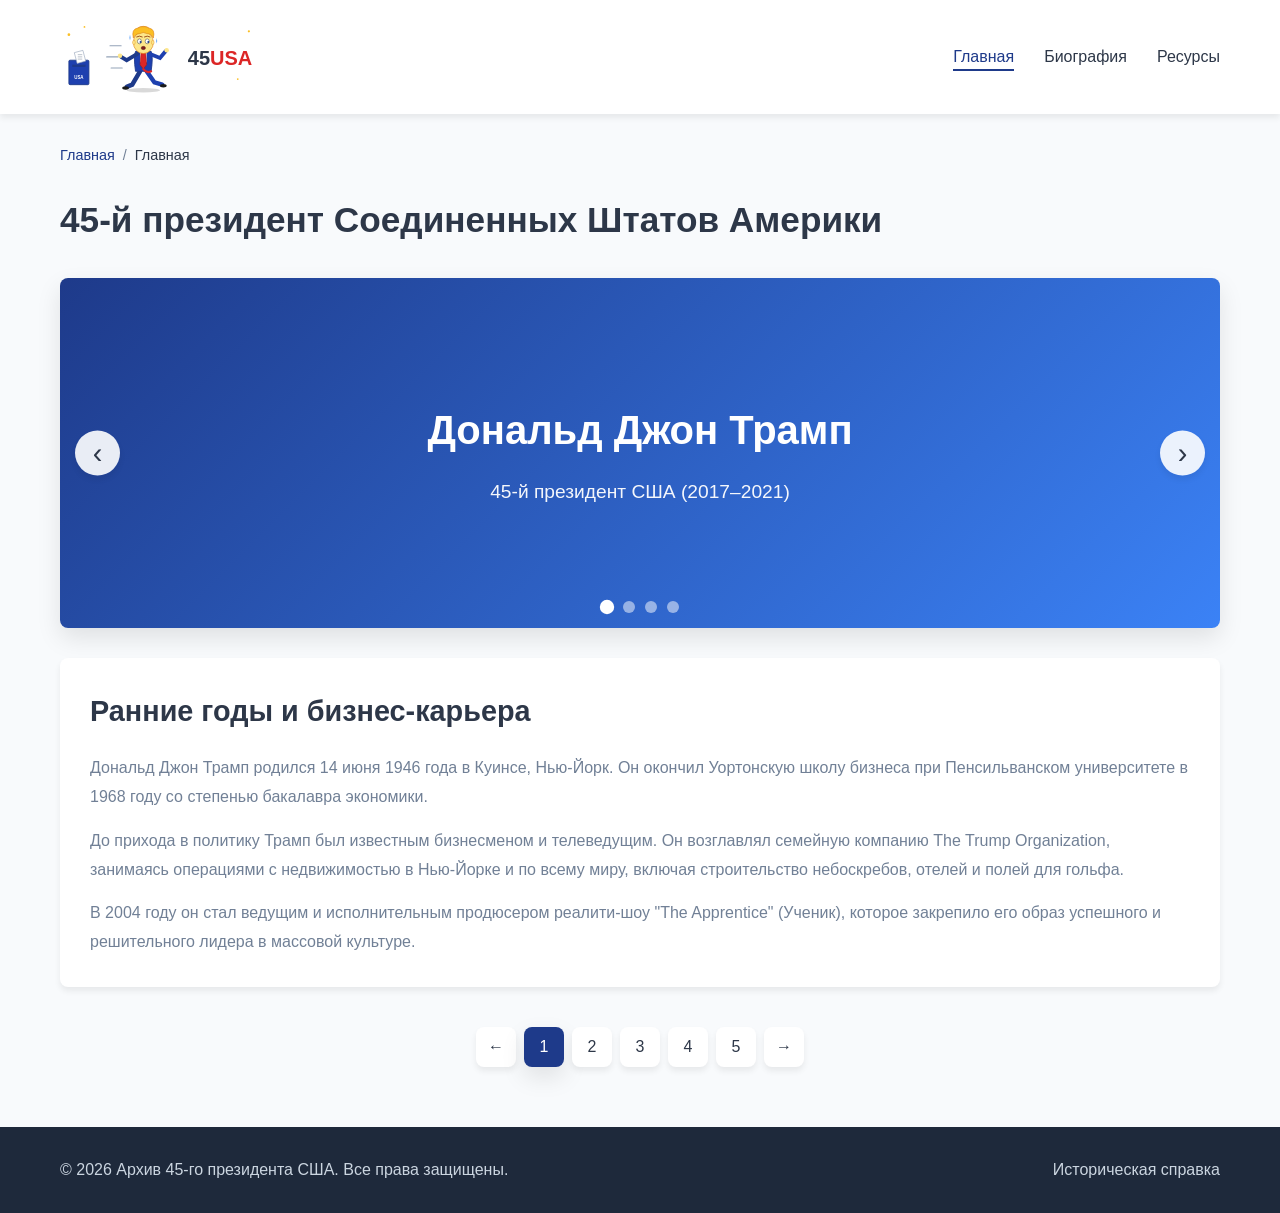
<file: index.html>
<!DOCTYPE html>
<html lang="ru">
<head>
    <meta charset="UTF-8">
    <meta name="viewport" content="width=device-width, initial-scale=1.0">
    <title>Главная — 45-й президент США</title>
    <link rel="stylesheet" href="css/style.css">
</head>
<body>
    <header class="header">
        <div class="container header__inner">
            <a href="index.html" class="logo" aria-label="45-й президент США — на главную">
                <svg class="logo-svg" viewBox="0 0 180 70" xmlns="http://www.w3.org/2000/svg">
                    <!-- Звёзды на фоне -->
                    <g class="stars">
                        <circle class="star star-1" cx="8" cy="15" r="1.2" fill="#fbbf24"/>
                        <circle class="star star-2" cx="22" cy="8" r="0.8" fill="#fbbf24"/>
                        <circle class="star star-3" cx="15" cy="55" r="1" fill="#fbbf24"/>
                        <circle class="star star-4" cx="170" cy="12" r="1" fill="#fbbf24"/>
                        <circle class="star star-5" cx="160" cy="55" r="0.8" fill="#fbbf24"/>
                    </g>
            
                    <!-- Символическая урна -->
                    <g class="ballot-box">
                        <rect x="8" y="38" width="18" height="22" fill="#1e40af" stroke="#1e3a8a" stroke-width="0.8" rx="1"/>
                        <rect x="11" y="42" width="12" height="2" fill="#1e3a8a"/>
                        <text x="17" y="55" font-size="4" fill="#ffffff" text-anchor="middle" font-weight="bold">USA</text>
                        <!-- Бюллетень -->
                        <g class="ballot">
                            <rect x="14" y="30" width="8" height="10" fill="#ffffff" stroke="#94a3b8" stroke-width="0.5" transform="rotate(-15 18 35)"/>
                            <line x1="16" y1="33" x2="20" y2="33" stroke="#64748b" stroke-width="0.4"/>
                            <line x1="16" y1="35" x2="20" y2="35" stroke="#64748b" stroke-width="0.4"/>
                            <line x1="16" y1="37" x2="20" y2="37" stroke="#64748b" stroke-width="0.4"/>
                        </g>
                    </g>
            
                    <!-- Бегущий персонаж -->
                    <g class="runner">
                        <ellipse class="runner-shadow" cx="75" cy="65" rx="15" ry="2" fill="#000000" opacity="0.15"/>
                        <g class="leg leg-back">
                            <path d="M 72 48 L 65 60 L 60 62" stroke="#1e3a8a" stroke-width="4" stroke-linecap="round" fill="none"/>
                            <ellipse cx="59" cy="63" rx="3" ry="1.5" fill="#1a1a1a"/>
                        </g>
                        <g class="leg leg-front">
                            <path d="M 78 48 L 85 58 L 92 60" stroke="#1e40af" stroke-width="4" stroke-linecap="round" fill="none"/>
                            <ellipse cx="93" cy="61" rx="3" ry="1.5" fill="#1a1a1a"/>
                        </g>
                        <path class="body" d="M 68 30 Q 66 35 68 48 L 82 48 Q 84 35 82 30 Z" fill="#1e40af" stroke="#1e3a8a" stroke-width="0.8"/>
                        <path d="M 72 30 L 72 40 L 78 40 L 78 30 Z" fill="#ffffff"/>
                        <g class="tie">
                            <path class="tie-main" d="M 73 30 L 72 42 L 75 46 L 78 42 L 77 30 Z" fill="#dc2626" stroke="#991b1b" stroke-width="0.5"/>
                            <path class="tie-tail" d="M 75 46 Q 78 50 82 48" stroke="#dc2626" stroke-width="2" fill="none" stroke-linecap="round"/>
                        </g>
                        <g class="arm arm-back">
                            <path d="M 70 32 L 60 38 L 55 35" stroke="#1e3a8a" stroke-width="3.5" stroke-linecap="round" fill="none"/>
                            <circle cx="54" cy="34" r="2" fill="#fde68a"/>
                        </g>
                        <g class="arm arm-front">
                            <path d="M 80 32 L 90 36 L 95 30" stroke="#1e40af" stroke-width="3.5" stroke-linecap="round" fill="none"/>
                            <circle cx="96" cy="29" r="2" fill="#fde68a"/>
                        </g>
                        <g class="head">
                            <ellipse cx="75" cy="22" rx="9" ry="10" fill="#fde68a" stroke="#d97706" stroke-width="0.5"/>
                            <path class="hair" d="M 66 18 Q 64 10 70 9 Q 75 6 80 9 Q 86 10 84 18 Q 82 14 78 14 Q 75 12 72 14 Q 68 14 66 18 Z" fill="#fbbf24" stroke="#d97706" stroke-width="0.5"/>
                            <path d="M 70 9 Q 72 7 75 8 Q 78 7 80 9" stroke="#d97706" stroke-width="0.3" fill="none"/>
                            <ellipse cx="66.5" cy="22" rx="1.2" ry="2" fill="#fde68a" stroke="#d97706" stroke-width="0.3"/>
                            <ellipse cx="83.5" cy="22" rx="1.2" ry="2" fill="#fde68a" stroke="#d97706" stroke-width="0.3"/>
                            <g class="eyes">
                                <ellipse cx="71.5" cy="21" rx="1.8" ry="2.2" fill="#ffffff" stroke="#1e293b" stroke-width="0.4"/>
                                <ellipse cx="78.5" cy="21" rx="1.8" ry="2.2" fill="#ffffff" stroke="#1e293b" stroke-width="0.4"/>
                                <circle class="pupil pupil-left" cx="72.5" cy="21.5" r="0.9" fill="#1e3a8a"/>
                                <circle class="pupil pupil-right" cx="79.5" cy="21.5" r="0.9" fill="#1e3a8a"/>
                            </g>
                            <path class="brow brow-left" d="M 69 17 Q 71.5 15.5 74 17" stroke="#92400e" stroke-width="0.8" fill="none" stroke-linecap="round"/>
                            <path class="brow brow-right" d="M 76 17 Q 78.5 15.5 81 17" stroke="#92400e" stroke-width="0.8" fill="none" stroke-linecap="round"/>
                            <ellipse class="mouth" cx="75" cy="27" rx="2" ry="1.5" fill="#7f1d1d" stroke="#450a0a" stroke-width="0.3"/>
                            <g class="sweat">
                                <path class="sweat-drop drop-1" d="M 63 15 Q 62 18 63 20 Q 64 18 63 15 Z" fill="#60a5fa"/>
                                <path class="sweat-drop drop-2" d="M 87 18 Q 86 21 87 23 Q 88 21 87 18 Z" fill="#60a5fa"/>
                            </g>
                        </g>
                        <g class="speed-lines">
                            <line class="speed-line line-1" x1="45" y1="25" x2="55" y2="25" stroke="#94a3b8" stroke-width="1" stroke-linecap="round"/>
                            <line class="speed-line line-2" x1="42" y1="35" x2="52" y2="35" stroke="#94a3b8" stroke-width="1" stroke-linecap="round"/>
                            <line class="speed-line line-3" x1="46" y1="45" x2="56" y2="45" stroke="#94a3b8" stroke-width="1" stroke-linecap="round"/>
                        </g>
                    </g>
            
                    <!-- Текст логотипа -->
                    <text x="115" y="42" 
                          font-family="-apple-system, BlinkMacSystemFont, 'Segoe UI', sans-serif" 
                          font-size="18" 
                          font-weight="800" 
                          fill="#2d3748">
                        45<tspan fill="#dc2626">USA</tspan>
                    </text>
                </svg>
            </a>
            <nav class="nav">
                <ul class="nav__list">
                    <li><a href="index.html" class="nav__link active">Главная</a></li>
                    <li><a href="about.html" class="nav__link">Биография</a></li>
                    <li><a href="contacts.html" class="nav__link">Ресурсы</a></li>
                </ul>
            </nav>
        </div>
    </header>

    <main class="main">
        <div class="container">
            <nav class="breadcrumbs" aria-label="Навигация">
                <ol class="breadcrumbs__list">
                    <li class="breadcrumbs__item"><a href="index.html">Главная</a></li>
                    <li class="breadcrumbs__item breadcrumbs__item--current" aria-current="page">Главная</li>
                </ol>
            </nav>

            <h1 class="page-title">45-й президент Соединенных Штатов Америки</h1>

            <!-- SLIDER -->
            <section class="slider" aria-label="Слайдер">
                <div class="slider__viewport">
                    <div class="slider__track">
                        <div class="slide" style="background: linear-gradient(135deg, #1e3a8a, #3b82f6);">
                            <h2>Дональд Джон Трамп</h2>
                            <p>45-й президент США (2017–2021)</p>
                        </div>
                        <div class="slide" style="background: linear-gradient(135deg, #dc2626, #f87171);">
                            <h2>Сделай Америку снова великой</h2>
                            <p>Главный лозунг, определивший политическую кампанию 2016 года</p>
                        </div>
                        <div class="slide" style="background: linear-gradient(135deg, #1e3a8a, #dc2626);">
                            <h2>Экономические реформы</h2>
                            <p>Масштабное снижение налогов и дерегулирование бизнеса</p>
                        </div>
                        <div class="slide" style="background: linear-gradient(135deg, #0f172a, #334155);">
                            <h2>Внешняя политика</h2>
                            <p>Принцип «Америка прежде всего» и пересмотр международных соглашений</p>
                        </div>
                    </div>
                </div>
                <button class="slider__btn slider__btn--prev" aria-label="Предыдущий">‹</button>
                <button class="slider__btn slider__btn--next" aria-label="Следующий">›</button>
                <div class="slider__dots"></div>
            </section>

            <!-- ДИНАМИЧЕСКИЙ КОНТЕНТ -->
            <section class="content-block" id="dynamicContent">
                <h2 id="contentTitle">Загрузка...</h2>
                <div id="contentBody">
                    <p>Загрузка исторических данных...</p>
                </div>
            </section>

            <!-- PAGINATION -->
            <nav class="pagination" aria-label="Пагинация">
                <ul class="pagination__list">
                    <li><a href="#" class="pagination__link pagination__link--prev">←</a></li>
                    <li><a href="#" class="pagination__link active" data-page="1">1</a></li>
                    <li><a href="#" class="pagination__link" data-page="2">2</a></li>
                    <li><a href="#" class="pagination__link" data-page="3">3</a></li>
                    <li><a href="#" class="pagination__link" data-page="4">4</a></li>
                    <li><a href="#" class="pagination__link" data-page="5">5</a></li>
                    <li><a href="#" class="pagination__link pagination__link--next">→</a></li>
                </ul>
            </nav>
        </div>
    </main>

    <footer class="footer">
        <div class="container footer__inner">
            <p>© 2026 Архив 45-го президента США. Все права защищены.</p>
            <p>Историческая справка</p>
        </div>
    </footer>

    <a href="#top" class="anchor" id="anchorTop" aria-label="Наверх">↑</a>

    <!-- ПАСХАЛКА: Секретная кнопка в левом верхнем углу -->
    <button id="easterEggBtn" class="easter-egg" aria-label="Секретная оценка"></button>

    <!-- МОДАЛЬНОЕ ОКНО ОЦЕНКИ -->
    <div id="ratingModal" class="modal-overlay">
        <div class="modal-content">
            <button class="modal-close" id="modalClose">&times;</button>
            <h2>Оцените президентство</h2>
            <p>Ваше мнение важно для истории!</p>
            <form id="ratingForm">
                <div class="rating-group">
                    <label for="ratingSlider">Общий рейтинг: <span id="ratingValue">50</span>/100</label>
                    <input type="range" id="ratingSlider" name="rating" min="0" max="100" value="50">
                </div>
                <button type="submit" class="submit-btn">Отправить оценку</button>
            </form>
        </div>
    </div>

    <!-- АНИМАЦИЯ: ЗЛОЙ ТРАМП (Рейтинг < 50) -->
    <div id="angryTrumpOverlay" class="full-screen-overlay angry">
        <div class="animation-container">
            <!-- 💡 СОВЕТ: Замените эмодзи ниже на <img src="путь_к_гифке_злого_трампа.gif" alt="Angry Trump"> -->
            <div class="character">🤬</div>
            <h1>НЕВЕРОЯТНО! ПЛОХАЯ ОЦЕНКА!</h1>
            <p>Это было нечестно! У меня были самые лучшие рейтинги!</p>
        </div>
    </div>

    <!-- АНИМАЦИЯ: ДОВОЛЬНЫЙ ТРАМП (Рейтинг >= 50) -->
    <div id="happyTrumpOverlay" class="full-screen-overlay happy">
        <div class="animation-container">
            <!-- 💡 СОВЕТ: Замените эмодзи ниже на <img src="путь_к_гифке_довольного_трампа.gif" alt="Happy Trump"> -->
            <div class="character">🤩</div>
            <h1>ОГРОМНОЕ СПАСИБО!</h1>
            <p>Мы сделаем Америку снова великой!</p>
        </div>
    </div>
    <script src="script/script.js"></script>
</body>
</html>
</file>
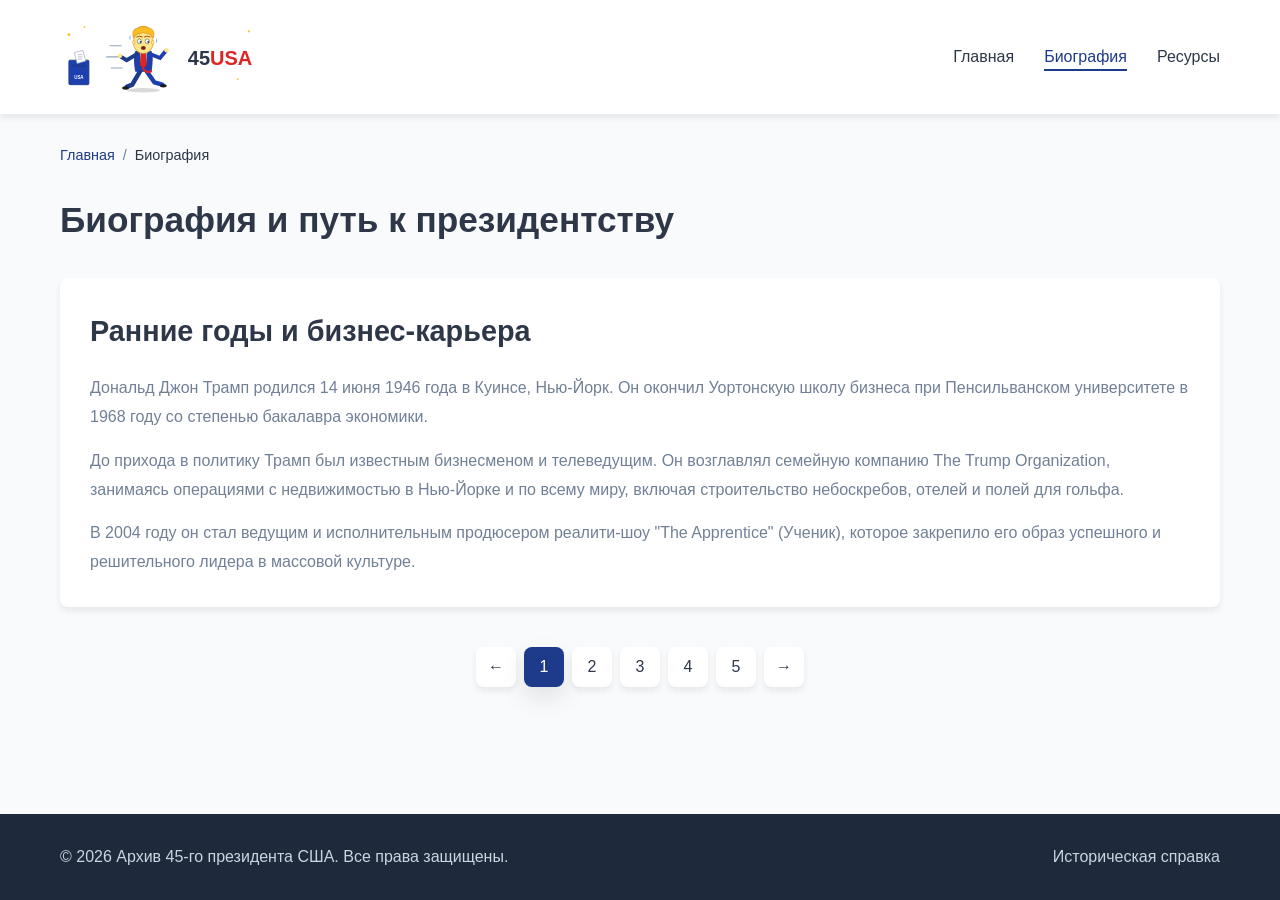
<file: about.html>
<!DOCTYPE html>
<html lang="ru">
<head>
    <meta charset="UTF-8">
    <meta name="viewport" content="width=device-width, initial-scale=1.0">
    <title>Биография — 45-й президент США</title>
    <link rel="stylesheet" href="css/style.css">
</head>
<body>
    <header class="header">
        <div class="container header__inner">
            <a href="index.html" class="logo" aria-label="45-й президент США — на главную">
                <svg class="logo-svg" viewBox="0 0 180 70" xmlns="http://www.w3.org/2000/svg">
                    <g class="stars">
                        <circle class="star star-1" cx="8" cy="15" r="1.2" fill="#fbbf24"/>
                        <circle class="star star-2" cx="22" cy="8" r="0.8" fill="#fbbf24"/>
                        <circle class="star star-3" cx="15" cy="55" r="1" fill="#fbbf24"/>
                        <circle class="star star-4" cx="170" cy="12" r="1" fill="#fbbf24"/>
                        <circle class="star star-5" cx="160" cy="55" r="0.8" fill="#fbbf24"/>
                    </g>
                    <g class="ballot-box">
                        <rect x="8" y="38" width="18" height="22" fill="#1e40af" stroke="#1e3a8a" stroke-width="0.8" rx="1"/>
                        <rect x="11" y="42" width="12" height="2" fill="#1e3a8a"/>
                        <text x="17" y="55" font-size="4" fill="#ffffff" text-anchor="middle" font-weight="bold">USA</text>
                        <g class="ballot">
                            <rect x="14" y="30" width="8" height="10" fill="#ffffff" stroke="#94a3b8" stroke-width="0.5" transform="rotate(-15 18 35)"/>
                            <line x1="16" y1="33" x2="20" y2="33" stroke="#64748b" stroke-width="0.4"/>
                            <line x1="16" y1="35" x2="20" y2="35" stroke="#64748b" stroke-width="0.4"/>
                            <line x1="16" y1="37" x2="20" y2="37" stroke="#64748b" stroke-width="0.4"/>
                        </g>
                    </g>
                    <g class="runner">
                        <ellipse class="runner-shadow" cx="75" cy="65" rx="15" ry="2" fill="#000000" opacity="0.15"/>
                        <g class="leg leg-back">
                            <path d="M 72 48 L 65 60 L 60 62" stroke="#1e3a8a" stroke-width="4" stroke-linecap="round" fill="none"/>
                            <ellipse cx="59" cy="63" rx="3" ry="1.5" fill="#1a1a1a"/>
                        </g>
                        <g class="leg leg-front">
                            <path d="M 78 48 L 85 58 L 92 60" stroke="#1e40af" stroke-width="4" stroke-linecap="round" fill="none"/>
                            <ellipse cx="93" cy="61" rx="3" ry="1.5" fill="#1a1a1a"/>
                        </g>
                        <path class="body" d="M 68 30 Q 66 35 68 48 L 82 48 Q 84 35 82 30 Z" fill="#1e40af" stroke="#1e3a8a" stroke-width="0.8"/>
                        <path d="M 72 30 L 72 40 L 78 40 L 78 30 Z" fill="#ffffff"/>
                        <g class="tie">
                            <path class="tie-main" d="M 73 30 L 72 42 L 75 46 L 78 42 L 77 30 Z" fill="#dc2626" stroke="#991b1b" stroke-width="0.5"/>
                            <path class="tie-tail" d="M 75 46 Q 78 50 82 48" stroke="#dc2626" stroke-width="2" fill="none" stroke-linecap="round"/>
                        </g>
                        <g class="arm arm-back">
                            <path d="M 70 32 L 60 38 L 55 35" stroke="#1e3a8a" stroke-width="3.5" stroke-linecap="round" fill="none"/>
                            <circle cx="54" cy="34" r="2" fill="#fde68a"/>
                        </g>
                        <g class="arm arm-front">
                            <path d="M 80 32 L 90 36 L 95 30" stroke="#1e40af" stroke-width="3.5" stroke-linecap="round" fill="none"/>
                            <circle cx="96" cy="29" r="2" fill="#fde68a"/>
                        </g>
                        <g class="head">
                            <ellipse cx="75" cy="22" rx="9" ry="10" fill="#fde68a" stroke="#d97706" stroke-width="0.5"/>
                            <path class="hair" d="M 66 18 Q 64 10 70 9 Q 75 6 80 9 Q 86 10 84 18 Q 82 14 78 14 Q 75 12 72 14 Q 68 14 66 18 Z" fill="#fbbf24" stroke="#d97706" stroke-width="0.5"/>
                            <path d="M 70 9 Q 72 7 75 8 Q 78 7 80 9" stroke="#d97706" stroke-width="0.3" fill="none"/>
                            <ellipse cx="66.5" cy="22" rx="1.2" ry="2" fill="#fde68a" stroke="#d97706" stroke-width="0.3"/>
                            <ellipse cx="83.5" cy="22" rx="1.2" ry="2" fill="#fde68a" stroke="#d97706" stroke-width="0.3"/>
                            <g class="eyes">
                                <ellipse cx="71.5" cy="21" rx="1.8" ry="2.2" fill="#ffffff" stroke="#1e293b" stroke-width="0.4"/>
                                <ellipse cx="78.5" cy="21" rx="1.8" ry="2.2" fill="#ffffff" stroke="#1e293b" stroke-width="0.4"/>
                                <circle class="pupil pupil-left" cx="72.5" cy="21.5" r="0.9" fill="#1e3a8a"/>
                                <circle class="pupil pupil-right" cx="79.5" cy="21.5" r="0.9" fill="#1e3a8a"/>
                            </g>
                            <path class="brow brow-left" d="M 69 17 Q 71.5 15.5 74 17" stroke="#92400e" stroke-width="0.8" fill="none" stroke-linecap="round"/>
                            <path class="brow brow-right" d="M 76 17 Q 78.5 15.5 81 17" stroke="#92400e" stroke-width="0.8" fill="none" stroke-linecap="round"/>
                            <ellipse class="mouth" cx="75" cy="27" rx="2" ry="1.5" fill="#7f1d1d" stroke="#450a0a" stroke-width="0.3"/>
                            <g class="sweat">
                                <path class="sweat-drop drop-1" d="M 63 15 Q 62 18 63 20 Q 64 18 63 15 Z" fill="#60a5fa"/>
                                <path class="sweat-drop drop-2" d="M 87 18 Q 86 21 87 23 Q 88 21 87 18 Z" fill="#60a5fa"/>
                            </g>
                        </g>
                        <g class="speed-lines">
                            <line class="speed-line line-1" x1="45" y1="25" x2="55" y2="25" stroke="#94a3b8" stroke-width="1" stroke-linecap="round"/>
                            <line class="speed-line line-2" x1="42" y1="35" x2="52" y2="35" stroke="#94a3b8" stroke-width="1" stroke-linecap="round"/>
                            <line class="speed-line line-3" x1="46" y1="45" x2="56" y2="45" stroke="#94a3b8" stroke-width="1" stroke-linecap="round"/>
                        </g>
                    </g>
                    <text x="115" y="42" font-family="-apple-system, BlinkMacSystemFont, 'Segoe UI', sans-serif" font-size="18" font-weight="800" fill="#2d3748">
                        45<tspan fill="#dc2626">USA</tspan>
                    </text>
                </svg>
            </a>
            <nav class="nav">
                <ul class="nav__list">
                    <li><a href="index.html" class="nav__link">Главная</a></li>
                    <li><a href="about.html" class="nav__link active">Биография</a></li>
                    <li><a href="contacts.html" class="nav__link">Ресурсы</a></li>
                </ul>
            </nav>
        </div>
    </header>

    <main class="main">
        <div class="container">
            <nav class="breadcrumbs" aria-label="Навигация">
                <ol class="breadcrumbs__list">
                    <li class="breadcrumbs__item"><a href="index.html">Главная</a></li>
                    <li class="breadcrumbs__item breadcrumbs__item--current" aria-current="page">Биография</li>
                </ol>
            </nav>

            <h1 class="page-title">Биография и путь к президентству</h1>

            <section class="content-block" id="dynamicContent">
                <h2 id="contentTitle">Загрузка...</h2>
                <div id="contentBody">
                    <p>Загрузка исторических данных...</p>
                </div>
            </section>

            <nav class="pagination" aria-label="Пагинация">
                <ul class="pagination__list">
                    <li><a href="#" class="pagination__link pagination__link--prev">←</a></li>
                    <li><a href="#" class="pagination__link active" data-page="1">1</a></li>
                    <li><a href="#" class="pagination__link" data-page="2">2</a></li>
                    <li><a href="#" class="pagination__link" data-page="3">3</a></li>
                    <li><a href="#" class="pagination__link" data-page="4">4</a></li>
                    <li><a href="#" class="pagination__link" data-page="5">5</a></li>
                    <li><a href="#" class="pagination__link pagination__link--next">→</a></li>
                </ul>
            </nav>
        </div>
    </main>

    <footer class="footer">
        <div class="container footer__inner">
            <p>© 2026 Архив 45-го президента США. Все права защищены.</p>
            <p>Историческая справка</p>
        </div>
    </footer>

    <a href="#top" class="anchor" id="anchorTop" aria-label="Наверх">↑</a>

    <!-- ПАСХАЛКА: Секретная кнопка в левом верхнем углу -->
    <button id="easterEggBtn" class="easter-egg" aria-label="Секретная оценка"></button>
    
    <!-- МОДАЛЬНОЕ ОКНО ОЦЕНКИ -->
    <div id="ratingModal" class="modal-overlay">
        <div class="modal-content">
            <button class="modal-close" id="modalClose">&times;</button>
            <h2>Оцените президентство</h2>
            <p>Ваше мнение важно для истории!</p>
            <form id="ratingForm">
                <div class="rating-group">
                    <label for="ratingSlider">Общий рейтинг: <span id="ratingValue">50</span>/100</label>
                    <input type="range" id="ratingSlider" name="rating" min="0" max="100" value="50">
                </div>
                <button type="submit" class="submit-btn">Отправить оценку</button>
            </form>
        </div>
    </div>
    
    <!-- АНИМАЦИЯ: ЗЛОЙ ТРАМП (Рейтинг < 50) -->
    <div id="angryTrumpOverlay" class="full-screen-overlay angry">
        <div class="animation-container">
            <!-- 💡 СОВЕТ: Замените эмодзи ниже на <img src="путь_к_гифке_злого_трампа.gif" alt="Angry Trump"> -->
            <div class="character">🤬</div>
            <h1>НЕВЕРОЯТНО! ПЛОХАЯ ОЦЕНКА!</h1>
            <p>Это было нечестно! У меня были самые лучшие рейтинги!</p>
        </div>
    </div>
    
    <!-- АНИМАЦИЯ: ДОВОЛЬНЫЙ ТРАМП (Рейтинг >= 50) -->
    <div id="happyTrumpOverlay" class="full-screen-overlay happy">
        <div class="animation-container">
            <!-- 💡 СОВЕТ: Замените эмодзи ниже на <img src="путь_к_гифке_довольного_трампа.gif" alt="Happy Trump"> -->
            <div class="character">🤩</div>
            <h1>ОГРОМНОЕ СПАСИБО!</h1>
            <p>Мы сделаем Америку снова великой!</p>
        </div>
    </div>
    <script src="script/script.js"></script>
</body>
</html>
</file>
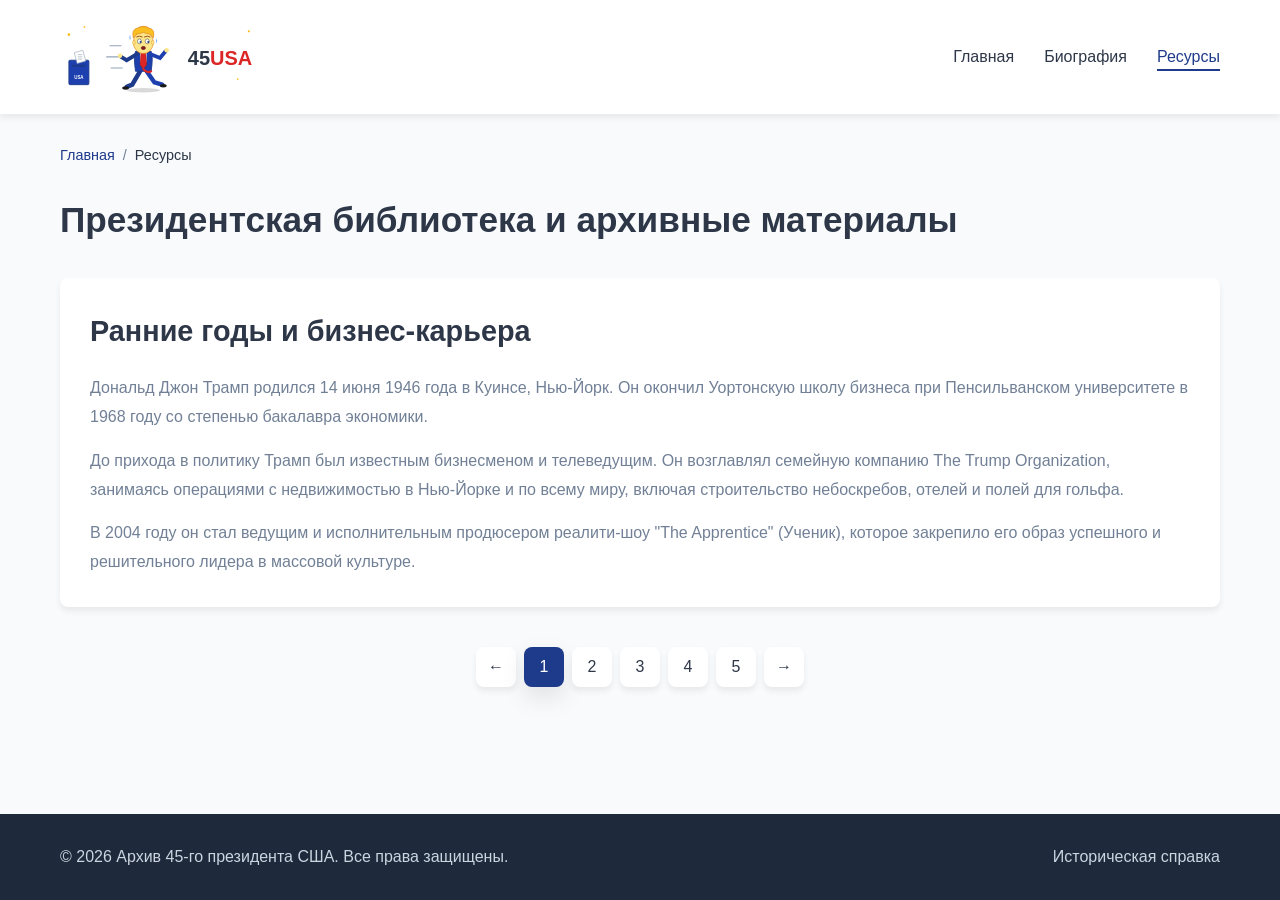
<file: contacts.html>
<!DOCTYPE html>
<html lang="ru">
<head>
    <meta charset="UTF-8">
    <meta name="viewport" content="width=device-width, initial-scale=1.0">
    <title>Ресурсы — 45-й президент США</title>
    <link rel="stylesheet" href="css/style.css">
</head>
<body>
    <header class="header">
        <div class="container header__inner">
            <a href="index.html" class="logo" aria-label="45-й президент США — на главную">
                <svg class="logo-svg" viewBox="0 0 180 70" xmlns="http://www.w3.org/2000/svg">
                    <g class="stars">
                        <circle class="star star-1" cx="8" cy="15" r="1.2" fill="#fbbf24"/>
                        <circle class="star star-2" cx="22" cy="8" r="0.8" fill="#fbbf24"/>
                        <circle class="star star-3" cx="15" cy="55" r="1" fill="#fbbf24"/>
                        <circle class="star star-4" cx="170" cy="12" r="1" fill="#fbbf24"/>
                        <circle class="star star-5" cx="160" cy="55" r="0.8" fill="#fbbf24"/>
                    </g>
                    <g class="ballot-box">
                        <rect x="8" y="38" width="18" height="22" fill="#1e40af" stroke="#1e3a8a" stroke-width="0.8" rx="1"/>
                        <rect x="11" y="42" width="12" height="2" fill="#1e3a8a"/>
                        <text x="17" y="55" font-size="4" fill="#ffffff" text-anchor="middle" font-weight="bold">USA</text>
                        <g class="ballot">
                            <rect x="14" y="30" width="8" height="10" fill="#ffffff" stroke="#94a3b8" stroke-width="0.5" transform="rotate(-15 18 35)"/>
                            <line x1="16" y1="33" x2="20" y2="33" stroke="#64748b" stroke-width="0.4"/>
                            <line x1="16" y1="35" x2="20" y2="35" stroke="#64748b" stroke-width="0.4"/>
                            <line x1="16" y1="37" x2="20" y2="37" stroke="#64748b" stroke-width="0.4"/>
                        </g>
                    </g>
                    <g class="runner">
                        <ellipse class="runner-shadow" cx="75" cy="65" rx="15" ry="2" fill="#000000" opacity="0.15"/>
                        <g class="leg leg-back">
                            <path d="M 72 48 L 65 60 L 60 62" stroke="#1e3a8a" stroke-width="4" stroke-linecap="round" fill="none"/>
                            <ellipse cx="59" cy="63" rx="3" ry="1.5" fill="#1a1a1a"/>
                        </g>
                        <g class="leg leg-front">
                            <path d="M 78 48 L 85 58 L 92 60" stroke="#1e40af" stroke-width="4" stroke-linecap="round" fill="none"/>
                            <ellipse cx="93" cy="61" rx="3" ry="1.5" fill="#1a1a1a"/>
                        </g>
                        <path class="body" d="M 68 30 Q 66 35 68 48 L 82 48 Q 84 35 82 30 Z" fill="#1e40af" stroke="#1e3a8a" stroke-width="0.8"/>
                        <path d="M 72 30 L 72 40 L 78 40 L 78 30 Z" fill="#ffffff"/>
                        <g class="tie">
                            <path class="tie-main" d="M 73 30 L 72 42 L 75 46 L 78 42 L 77 30 Z" fill="#dc2626" stroke="#991b1b" stroke-width="0.5"/>
                            <path class="tie-tail" d="M 75 46 Q 78 50 82 48" stroke="#dc2626" stroke-width="2" fill="none" stroke-linecap="round"/>
                        </g>
                        <g class="arm arm-back">
                            <path d="M 70 32 L 60 38 L 55 35" stroke="#1e3a8a" stroke-width="3.5" stroke-linecap="round" fill="none"/>
                            <circle cx="54" cy="34" r="2" fill="#fde68a"/>
                        </g>
                        <g class="arm arm-front">
                            <path d="M 80 32 L 90 36 L 95 30" stroke="#1e40af" stroke-width="3.5" stroke-linecap="round" fill="none"/>
                            <circle cx="96" cy="29" r="2" fill="#fde68a"/>
                        </g>
                        <g class="head">
                            <ellipse cx="75" cy="22" rx="9" ry="10" fill="#fde68a" stroke="#d97706" stroke-width="0.5"/>
                            <path class="hair" d="M 66 18 Q 64 10 70 9 Q 75 6 80 9 Q 86 10 84 18 Q 82 14 78 14 Q 75 12 72 14 Q 68 14 66 18 Z" fill="#fbbf24" stroke="#d97706" stroke-width="0.5"/>
                            <path d="M 70 9 Q 72 7 75 8 Q 78 7 80 9" stroke="#d97706" stroke-width="0.3" fill="none"/>
                            <ellipse cx="66.5" cy="22" rx="1.2" ry="2" fill="#fde68a" stroke="#d97706" stroke-width="0.3"/>
                            <ellipse cx="83.5" cy="22" rx="1.2" ry="2" fill="#fde68a" stroke="#d97706" stroke-width="0.3"/>
                            <g class="eyes">
                                <ellipse cx="71.5" cy="21" rx="1.8" ry="2.2" fill="#ffffff" stroke="#1e293b" stroke-width="0.4"/>
                                <ellipse cx="78.5" cy="21" rx="1.8" ry="2.2" fill="#ffffff" stroke="#1e293b" stroke-width="0.4"/>
                                <circle class="pupil pupil-left" cx="72.5" cy="21.5" r="0.9" fill="#1e3a8a"/>
                                <circle class="pupil pupil-right" cx="79.5" cy="21.5" r="0.9" fill="#1e3a8a"/>
                            </g>
                            <path class="brow brow-left" d="M 69 17 Q 71.5 15.5 74 17" stroke="#92400e" stroke-width="0.8" fill="none" stroke-linecap="round"/>
                            <path class="brow brow-right" d="M 76 17 Q 78.5 15.5 81 17" stroke="#92400e" stroke-width="0.8" fill="none" stroke-linecap="round"/>
                            <ellipse class="mouth" cx="75" cy="27" rx="2" ry="1.5" fill="#7f1d1d" stroke="#450a0a" stroke-width="0.3"/>
                            <g class="sweat">
                                <path class="sweat-drop drop-1" d="M 63 15 Q 62 18 63 20 Q 64 18 63 15 Z" fill="#60a5fa"/>
                                <path class="sweat-drop drop-2" d="M 87 18 Q 86 21 87 23 Q 88 21 87 18 Z" fill="#60a5fa"/>
                            </g>
                        </g>
                        <g class="speed-lines">
                            <line class="speed-line line-1" x1="45" y1="25" x2="55" y2="25" stroke="#94a3b8" stroke-width="1" stroke-linecap="round"/>
                            <line class="speed-line line-2" x1="42" y1="35" x2="52" y2="35" stroke="#94a3b8" stroke-width="1" stroke-linecap="round"/>
                            <line class="speed-line line-3" x1="46" y1="45" x2="56" y2="45" stroke="#94a3b8" stroke-width="1" stroke-linecap="round"/>
                        </g>
                    </g>
                    <text x="115" y="42" font-family="-apple-system, BlinkMacSystemFont, 'Segoe UI', sans-serif" font-size="18" font-weight="800" fill="#2d3748">
                        45<tspan fill="#dc2626">USA</tspan>
                    </text>
                </svg>
            </a>
            <nav class="nav">
                <ul class="nav__list">
                    <li><a href="index.html" class="nav__link">Главная</a></li>
                    <li><a href="about.html" class="nav__link">Биография</a></li>
                    <li><a href="contacts.html" class="nav__link active">Ресурсы</a></li>
                </ul>
            </nav>
        </div>
    </header>

    <main class="main">
        <div class="container">
            <nav class="breadcrumbs" aria-label="Навигация">
                <ol class="breadcrumbs__list">
                    <li class="breadcrumbs__item"><a href="index.html">Главная</a></li>
                    <li class="breadcrumbs__item breadcrumbs__item--current" aria-current="page">Ресурсы</li>
                </ol>
            </nav>

            <h1 class="page-title">Президентская библиотека и архивные материалы</h1>

            <section class="content-block" id="dynamicContent">
                <h2 id="contentTitle">Загрузка...</h2>
                <div id="contentBody">
                    <p>Загрузка исторических данных...</p>
                </div>
            </section>

            <nav class="pagination" aria-label="Пагинация">
                <ul class="pagination__list">
                    <li><a href="#" class="pagination__link pagination__link--prev">←</a></li>
                    <li><a href="#" class="pagination__link active" data-page="1">1</a></li>
                    <li><a href="#" class="pagination__link" data-page="2">2</a></li>
                    <li><a href="#" class="pagination__link" data-page="3">3</a></li>
                    <li><a href="#" class="pagination__link" data-page="4">4</a></li>
                    <li><a href="#" class="pagination__link" data-page="5">5</a></li>
                    <li><a href="#" class="pagination__link pagination__link--next">→</a></li>
                </ul>
            </nav>
        </div>
    </main>

    <footer class="footer">
        <div class="container footer__inner">
            <p>© 2026 Архив 45-го президента США. Все права защищены.</p>
            <p>Историческая справка</p>
        </div>
    </footer>

    <a href="#top" class="anchor" id="anchorTop" aria-label="Наверх">↑</a>

    <!-- ПАСХАЛКА: Секретная кнопка в левом верхнем углу -->
    <button id="easterEggBtn" class="easter-egg" aria-label="Секретная оценка"></button>
    
    <!-- МОДАЛЬНОЕ ОКНО ОЦЕНКИ -->
    <div id="ratingModal" class="modal-overlay">
        <div class="modal-content">
            <button class="modal-close" id="modalClose">&times;</button>
            <h2>Оцените президентство</h2>
            <p>Ваше мнение важно для истории!</p>
            <form id="ratingForm">
                <div class="rating-group">
                    <label for="ratingSlider">Общий рейтинг: <span id="ratingValue">50</span>/100</label>
                    <input type="range" id="ratingSlider" name="rating" min="0" max="100" value="50">
                </div>
                <button type="submit" class="submit-btn">Отправить оценку</button>
            </form>
        </div>
    </div>
    
    <!-- АНИМАЦИЯ: ЗЛОЙ ТРАМП (Рейтинг < 50) -->
    <div id="angryTrumpOverlay" class="full-screen-overlay angry">
        <div class="animation-container">
            <!-- 💡 СОВЕТ: Замените эмодзи ниже на <img src="путь_к_гифке_злого_трампа.gif" alt="Angry Trump"> -->
            <div class="character">🤬</div>
            <h1>НЕВЕРОЯТНО! ПЛОХАЯ ОЦЕНКА!</h1>
            <p>Это было нечестно! У меня были самые лучшие рейтинги!</p>
        </div>
    </div>
    
    <!-- АНИМАЦИЯ: ДОВОЛЬНЫЙ ТРАМП (Рейтинг >= 50) -->
    <div id="happyTrumpOverlay" class="full-screen-overlay happy">
        <div class="animation-container">
            <!-- 💡 СОВЕТ: Замените эмодзи ниже на <img src="путь_к_гифке_довольного_трампа.gif" alt="Happy Trump"> -->
            <div class="character">🤩</div>
            <h1>ОГРОМНОЕ СПАСИБО!</h1>
            <p>Мы сделаем Америку снова великой!</p>
        </div>
    </div>
    <script src="script/script.js"></script>
</body>
</html>
</file>
<file: css/style.css>
* {
    margin: 0;
    padding: 0;
    box-sizing: border-box;
}

:root {
    /* Патриотическая цветовая схема */
    --primary: #1e3a8a; /* Президентский темно-синий */
    --primary-dark: #172554;
    --accent: #dc2626; /* Акцентный красный */
    --text: #2d3748;
    --text-light: #718096;
    --bg: #f8fafc;
    --white: #ffffff;
    --border: #e2e8f0;
    --shadow: 0 4px 6px rgba(0, 0, 0, 0.07);
    --shadow-lg: 0 10px 25px rgba(0, 0, 0, 0.1);
    --radius: 8px;
    --transition: 0.3s ease;
}

html {
    scroll-behavior: smooth;
}

body {
    font-family: -apple-system, BlinkMacSystemFont, "Segoe UI", Roboto, sans-serif;
    color: var(--text);
    background: var(--bg);
    line-height: 1.6;
    min-height: 100vh;
    display: flex;
    flex-direction: column;
}

.container {
    max-width: 1200px;
    margin: 0 auto;
    padding: 0 20px;
}

a {
    color: var(--primary);
    text-decoration: none;
    transition: color var(--transition);
}

a:hover {
    color: var(--primary-dark);
}

.header {
    background: var(--white);
    box-shadow: var(--shadow);
    position: sticky;
    top: 0;
    z-index: 100;
}

.header__inner {
    display: flex;
    align-items: center;
    justify-content: space-between;
    padding: 18px 20px;
}

.logo {
    font-size: 1.5rem;
    font-weight: 700;
    color: var(--text);
}

.nav__list {
    display: flex;
    gap: 30px;
    list-style: none;
}

.nav__link {
    color: var(--text);
    font-weight: 500;
    padding: 6px 0;
    position: relative;
}

.nav__link::after {
    content: '';
    position: absolute;
    left: 0;
    bottom: 0;
    width: 0;
    height: 2px;
    background: var(--primary);
    transition: width var(--transition);
}

.nav__link:hover::after,
.nav__link.active::after {
    width: 100%;
}

.nav__link.active {
    color: var(--primary);
}

.main {
    flex: 1;
    padding: 30px 0 60px;
}

.page-title {
    font-size: 2.2rem;
    margin-bottom: 30px;
    color: var(--text);
}

.content-block {
    background: var(--white);
    padding: 30px;
    border-radius: var(--radius);
    box-shadow: var(--shadow);
    margin: 30px 0;
    animation: fadeIn 0.5s ease;
}

@keyframes fadeIn {
    from {
        opacity: 0;
        transform: translateY(10px);
    }
    to {
        opacity: 1;
        transform: translateY(0);
    }
}

.content-block h2 {
    font-size: 1.8rem;
    margin-bottom: 20px;
    color: var(--text);
}

.content-block p {
    margin-bottom: 15px;
    color: var(--text-light);
    line-height: 1.8;
}

.content-block p:last-child {
    margin-bottom: 0;
}

.content-block ul {
    margin: 15px 0;
    padding-left: 25px;
}

.content-block li {
    margin-bottom: 10px;
    color: var(--text-light);
}

.breadcrumbs {
    margin-bottom: 25px;
}

.breadcrumbs__list {
    display: flex;
    flex-wrap: wrap;
    gap: 8px;
    list-style: none;
    font-size: 0.9rem;
}

.breadcrumbs__item {
    display: flex;
    align-items: center;
    gap: 8px;
    color: var(--text-light);
}

.breadcrumbs__item + .breadcrumbs__item::before {
    content: '/';
    color: var(--text-light);
    margin-right: 0;
}

.breadcrumbs__item--current {
    color: var(--text);
    font-weight: 500;
}

.slider {
    position: relative;
    border-radius: var(--radius);
    overflow: hidden;
    box-shadow: var(--shadow-lg);
    margin-bottom: 30px;
}

.slider__viewport {
    overflow: hidden;
}

.slider__track {
    display: flex;
    transition: transform 0.5s ease;
}

.slide {
    min-width: 100%;
    height: 350px;
    display: flex;
    flex-direction: column;
    align-items: center;
    justify-content: center;
    color: var(--white);
    text-align: center;
    padding: 20px;
}

.slide h2 {
    font-size: 2.5rem;
    margin-bottom: 15px;
}

.slide p {
    font-size: 1.2rem;
    opacity: 0.95;
}

.slider__btn {
    position: absolute;
    top: 50%;
    transform: translateY(-50%);
    background: rgba(255, 255, 255, 0.9);
    border: none;
    width: 45px;
    height: 45px;
    border-radius: 50%;
    font-size: 1.8rem;
    cursor: pointer;
    color: var(--text);
    display: flex;
    align-items: center;
    justify-content: center;
    transition: all var(--transition);
    box-shadow: var(--shadow);
    line-height: 1;
}

.slider__btn:hover {
    background: var(--white);
    transform: translateY(-50%) scale(1.1);
}

.slider__btn--prev { left: 15px; }
.slider__btn--next { right: 15px; }

.slider__dots {
    position: absolute;
    bottom: 15px;
    left: 50%;
    transform: translateX(-50%);
    display: flex;
    gap: 10px;
}

.slider__dot {
    width: 12px;
    height: 12px;
    border-radius: 50%;
    background: rgba(255, 255, 255, 0.5);
    cursor: pointer;
    border: none;
    transition: all var(--transition);
}

.slider__dot.active {
    background: var(--white);
    transform: scale(1.2);
}

.pagination {
    display: flex;
    justify-content: center;
    margin-top: 40px;
}

.pagination__list {
    display: flex;
    gap: 8px;
    list-style: none;
}

.pagination__link {
    display: flex;
    align-items: center;
    justify-content: center;
    min-width: 40px;
    height: 40px;
    padding: 0 12px;
    background: var(--white);
    color: var(--text);
    border-radius: var(--radius);
    font-weight: 500;
    box-shadow: var(--shadow);
    transition: all var(--transition);
    cursor: pointer;
}

.pagination__link:hover {
    background: var(--primary);
    color: var(--white);
    transform: translateY(-2px);
}

.pagination__link.active {
    background: var(--primary);
    color: var(--white);
    box-shadow: var(--shadow-lg);
}

.footer {
    background: #1e293b; /* Более темный, официальный оттенок */
    color: #cbd5e0;
    padding: 30px 0;
    margin-top: auto;
}

.footer__inner {
    display: flex;
    justify-content: space-between;
    align-items: center;
    flex-wrap: wrap;
    gap: 15px;
}

.anchor {
    position: fixed;
    bottom: 30px;
    right: 30px;
    width: 55px;
    height: 55px;
    background: var(--primary);
    color: var(--white);
    border-radius: 50%;
    display: flex;
    align-items: center;
    justify-content: center;
    font-size: 1.8rem;
    font-weight: 700;
    box-shadow: var(--shadow-lg);
    opacity: 0;
    visibility: hidden;
    transform: translateY(20px);
    transition: all var(--transition);
    z-index: 99;
    text-decoration: none;
}

.anchor.active {
    opacity: 1;
    visibility: visible;
    transform: translateY(0);
}

.anchor:hover {
    background: var(--primary-dark);
    color: var(--white);
    transform: translateY(-3px) scale(1.05);
}

@media (max-width: 768px) {
    .header__inner {
        flex-direction: column;
        gap: 15px;
    }

    .nav__list {
        gap: 20px;
    }

    .page-title {
        font-size: 1.6rem;
    }

    .slide {
        height: 250px;
    }

    .slide h2 {
        font-size: 1.8rem;
    }

    .anchor {
        width: 48px;
        height: 48px;
        bottom: 20px;
        right: 20px;
        font-size: 1.5rem;
    }

    .content-block h2 {
        font-size: 1.4rem;
    }
}

/* ===== ЛОГОТИП SVG ===== */
.logo {
    display: inline-flex;
    align-items: center;
    padding: 0;
}

.logo-svg {
    width: 200px;
    height: auto;
    overflow: visible;
}

/* ===== ЗВЁЗДЫ ===== */
.star {
    animation: starTwinkle 2s ease-in-out infinite;
}

.star-1 { animation-delay: 0s; }
.star-2 { animation-delay: 0.4s; }
.star-3 { animation-delay: 0.8s; }
.star-4 { animation-delay: 1.2s; }
.star-5 { animation-delay: 1.6s; }

@keyframes starTwinkle {
    0%, 100% {
        opacity: 0.3;
        transform: scale(0.8);
    }
    50% {
        opacity: 1;
        transform: scale(1.3);
    }
}

/* ===== УРНА ===== */
.ballot-box {
    transform-origin: 17px 50px;
    animation: ballotShake 0.5s ease-in-out infinite;
}

@keyframes ballotShake {
    0%, 100% { transform: rotate(0deg); }
    25% { transform: rotate(-2deg); }
    75% { transform: rotate(2deg); }
}

.ballot {
    animation: ballotFall 1.5s ease-in infinite;
}

@keyframes ballotFall {
    0% {
        transform: translateY(-5px) rotate(-30deg);
        opacity: 0;
    }
    30% {
        opacity: 1;
    }
    100% {
        transform: translateY(15px) rotate(15deg);
        opacity: 0;
    }
}

/* ===== БЕГУЩИЙ ПЕРСОНАЖ ===== */
.runner {
    animation: runnerBounce 0.4s ease-in-out infinite;
}

@keyframes runnerBounce {
    0%, 100% {
        transform: translateY(0);
    }
    50% {
        transform: translateY(-2px);
    }
}

.runner-shadow {
    animation: shadowPulse 0.4s ease-in-out infinite;
    transform-origin: 75px 65px;
}

@keyframes shadowPulse {
    0%, 100% {
        transform: scale(1);
        opacity: 0.15;
    }
    50% {
        transform: scale(0.85);
        opacity: 0.1;
    }
}

.leg-front {
    transform-origin: 78px 48px;
    animation: legFrontRun 0.4s ease-in-out infinite;
}

.leg-back {
    transform-origin: 72px 48px;
    animation: legBackRun 0.4s ease-in-out infinite;
}

@keyframes legFrontRun {
    0%, 100% { transform: rotate(-25deg); }
    50% { transform: rotate(25deg); }
}

@keyframes legBackRun {
    0%, 100% { transform: rotate(25deg); }
    50% { transform: rotate(-25deg); }
}

.arm-front {
    transform-origin: 80px 32px;
    animation: armFrontRun 0.4s ease-in-out infinite;
}

.arm-back {
    transform-origin: 70px 32px;
    animation: armBackRun 0.4s ease-in-out infinite;
}

@keyframes armFrontRun {
    0%, 100% { transform: rotate(20deg); }
    50% { transform: rotate(-20deg); }
}

@keyframes armBackRun {
    0%, 100% { transform: rotate(-20deg); }
    50% { transform: rotate(20deg); }
}

.tie-tail {
    transform-origin: 75px 46px;
    animation: tieWave 0.3s ease-in-out infinite alternate;
}

@keyframes tieWave {
    0% { transform: rotate(-10deg) scaleX(0.9); }
    100% { transform: rotate(15deg) scaleX(1.1); }
}

.hair {
    transform-origin: 75px 14px;
    animation: hairWave 0.3s ease-in-out infinite alternate;
}

@keyframes hairWave {
    0% { transform: skewX(-2deg); }
    100% { transform: skewX(4deg); }
}

.pupil {
    animation: eyesLook 1.5s ease-in-out infinite;
}

@keyframes eyesLook {
    0%, 100% { transform: translateX(0); }
    25% { transform: translateX(0.5px); }
    75% { transform: translateX(-0.5px); }
}

.brow {
    transform-origin: center;
    animation: browRaise 1s ease-in-out infinite;
}

@keyframes browRaise {
    0%, 100% { transform: translateY(0); }
    50% { transform: translateY(-0.5px); }
}

.mouth {
    transform-origin: 75px 27px;
    animation: mouthPanic 0.5s ease-in-out infinite;
}

@keyframes mouthPanic {
    0%, 100% { transform: scale(1, 1); }
    50% { transform: scale(1.2, 1.4); }
}

.sweat-drop {
    animation: sweatFly 1s ease-in infinite;
}

.drop-1 { animation-delay: 0s; }
.drop-2 { animation-delay: 0.5s; }

@keyframes sweatFly {
    0% {
        transform: translate(0, 0) scale(1);
        opacity: 0;
    }
    20% {
        opacity: 1;
    }
    100% {
        transform: translate(-8px, -5px) scale(0.5);
        opacity: 0;
    }
}

.speed-line {
    animation: speedDash 0.6s linear infinite;
}

.line-1 { animation-delay: 0s; }
.line-2 { animation-delay: 0.2s; }
.line-3 { animation-delay: 0.4s; }

@keyframes speedDash {
    0% {
        transform: translateX(0);
        opacity: 0;
    }
    20% {
        opacity: 1;
    }
    100% {
        transform: translateX(-15px);
        opacity: 0;
    }
}

/* ===== HOVER-ЭФФЕКТ ===== */
.logo:hover .runner {
    animation: runnerSprint 0.25s ease-in-out infinite;
}

@keyframes runnerSprint {
    0%, 100% {
        transform: translateY(0) translateX(0);
    }
    50% {
        transform: translateY(-3px) translateX(2px);
    }
}

.logo:hover .leg-front,
.logo:hover .leg-back {
    animation-duration: 0.25s;
}

.logo:hover .arm-front,
.logo:hover .arm-back {
    animation-duration: 0.25s;
}

.logo:hover .speed-line {
    animation-duration: 0.3s;
}

.logo:hover .sweat-drop {
    animation-duration: 0.5s;
}

.logo:hover .mouth {
    animation-duration: 0.25s;
}

/* ===== АДАПТИВНОСТЬ ===== */
@media (max-width: 768px) {
    .logo-svg {
        width: 170px;
    }
}

@media (max-width: 480px) {
    .logo-svg {
        width: 140px;
    }
}


/* ========================================
   ПАСХАЛКА И МОДАЛЬНЫЕ ОКНА
   ======================================== */

/* Секретная кнопка (почти невидимая) */
.easter-egg {
    position: fixed;
    top: 10px;
    left: 10px;
    width: 30px;
    height: 30px;
    background: transparent;
    border: 2px solid transparent;
    cursor: pointer;
    z-index: 1000;
    opacity: 0.05;
    transition: all 0.3s ease;
    border-radius: 50%;
}

.easter-egg:hover {
    opacity: 0.6;
    background: rgba(220, 38, 38, 0.2);
    border-color: rgba(220, 38, 38, 0.5);
}

/* Модальное окно */
.modal-overlay {
    position: fixed;
    top: 0;
    left: 0;
    width: 100%;
    height: 100%;
    background: rgba(0, 0, 0, 0.75);
    backdrop-filter: blur(4px);
    display: flex;
    align-items: center;
    justify-content: center;
    z-index: 2000;
    opacity: 0;
    visibility: hidden;
    transition: all 0.3s ease;
}

.modal-overlay.active {
    opacity: 1;
    visibility: visible;
}

.modal-content {
    background: var(--white);
    padding: 30px;
    border-radius: var(--radius);
    width: 90%;
    max-width: 400px;
    position: relative;
    box-shadow: var(--shadow-lg);
    text-align: center;
    transform: scale(0.9);
    transition: transform 0.3s ease;
}

.modal-overlay.active .modal-content {
    transform: scale(1);
}

.modal-close {
    position: absolute;
    top: 10px;
    right: 15px;
    background: none;
    border: none;
    font-size: 1.8rem;
    cursor: pointer;
    color: var(--text-light);
    transition: color 0.2s;
}

.modal-close:hover {
    color: var(--accent, #dc2626);
}

.rating-group {
    margin: 25px 0;
}

.rating-group label {
    font-size: 1.1rem;
    font-weight: 600;
    color: var(--text);
}

.rating-group input[type="range"] {
    width: 100%;
    margin-top: 15px;
    accent-color: var(--primary);
    cursor: pointer;
}

.submit-btn {
    background: var(--primary);
    color: var(--white);
    border: none;
    padding: 12px 24px;
    border-radius: var(--radius);
    cursor: pointer;
    font-size: 1rem;
    font-weight: 600;
    transition: background 0.3s, transform 0.1s;
}

.submit-btn:hover {
    background: var(--primary-dark);
}

.submit-btn:active {
    transform: scale(0.98);
}

/* Полноэкранные оверлеи анимаций */
.full-screen-overlay {
    position: fixed;
    top: 0;
    left: 0;
    width: 100%;
    height: 100%;
    display: flex;
    align-items: center;
    justify-content: center;
    z-index: 3000;
    opacity: 0;
    visibility: hidden;
    transition: opacity 0.4s ease;
    cursor: pointer; /* Чтобы можно было закрыть кликом */
}

.full-screen-overlay.active {
    opacity: 1;
    visibility: visible;
}

.full-screen-overlay.angry {
    background: radial-gradient(circle, #7f1d1d 0%, #450a0a 100%);
    color: #fecaca;
}

.full-screen-overlay.happy {
    background: radial-gradient(circle, #1e40af 0%, #0f172a 100%);
    color: #dbeafe;
}

.animation-container {
    text-align: center;
    padding: 20px;
    max-width: 800px;
}

.animation-container .character {
    font-size: 10rem;
    margin-bottom: 20px;
    display: block;
    line-height: 1;
}

/* Если вы вставите картинку вместо эмодзи, этот стиль применится к ней */
.animation-container .character img {
    max-width: 300px;
    height: auto;
    display: block;
    margin: 0 auto 20px;
}

.animation-container h1 {
    font-size: clamp(2rem, 5vw, 4rem);
    margin-bottom: 15px;
    text-transform: uppercase;
    font-weight: 900;
    letter-spacing: 2px;
}

.animation-container p {
    font-size: clamp(1.2rem, 3vw, 1.8rem);
    opacity: 0.9;
}

/* Анимация злого Трампа (Агрессивная тряска) */
@keyframes angryShake {
    0%, 100% { transform: translateX(0) rotate(0deg); }
    10% { transform: translateX(-15px) rotate(-5deg); }
    20% { transform: translateX(15px) rotate(5deg); }
    30% { transform: translateX(-15px) rotate(-5deg); }
    40% { transform: translateX(15px) rotate(5deg); }
    50% { transform: translateX(-8px) rotate(-3deg); }
    60% { transform: translateX(8px) rotate(3deg); }
}

.full-screen-overlay.angry.active .character {
    animation: angryShake 0.4s ease-in-out infinite;
    filter: drop-shadow(0 0 20px rgba(239, 68, 68, 0.8));
}

/* Анимация довольного Трампа (Прыжки и золотое свечение) */
@keyframes happyBounce {
    0%, 100% { transform: translateY(0) scale(1); }
    40% { transform: translateY(-40px) scale(1.1); }
    50% { transform: translateY(-40px) scale(1.1); }
    60% { transform: translateY(0) scale(1); }
}

@keyframes happyGlow {
    0%, 100% { text-shadow: 0 0 10px rgba(251, 191, 36, 0.5); }
    50% { text-shadow: 0 0 30px rgba(251, 191, 36, 1), 0 0 60px rgba(245, 158, 11, 0.8); }
}

.full-screen-overlay.happy.active .character {
    animation: happyBounce 1.2s ease-in-out infinite;
}

.full-screen-overlay.happy.active h1 {
    animation: happyGlow 2s ease-in-out infinite;
    color: #fbbf24;
}
</file>
